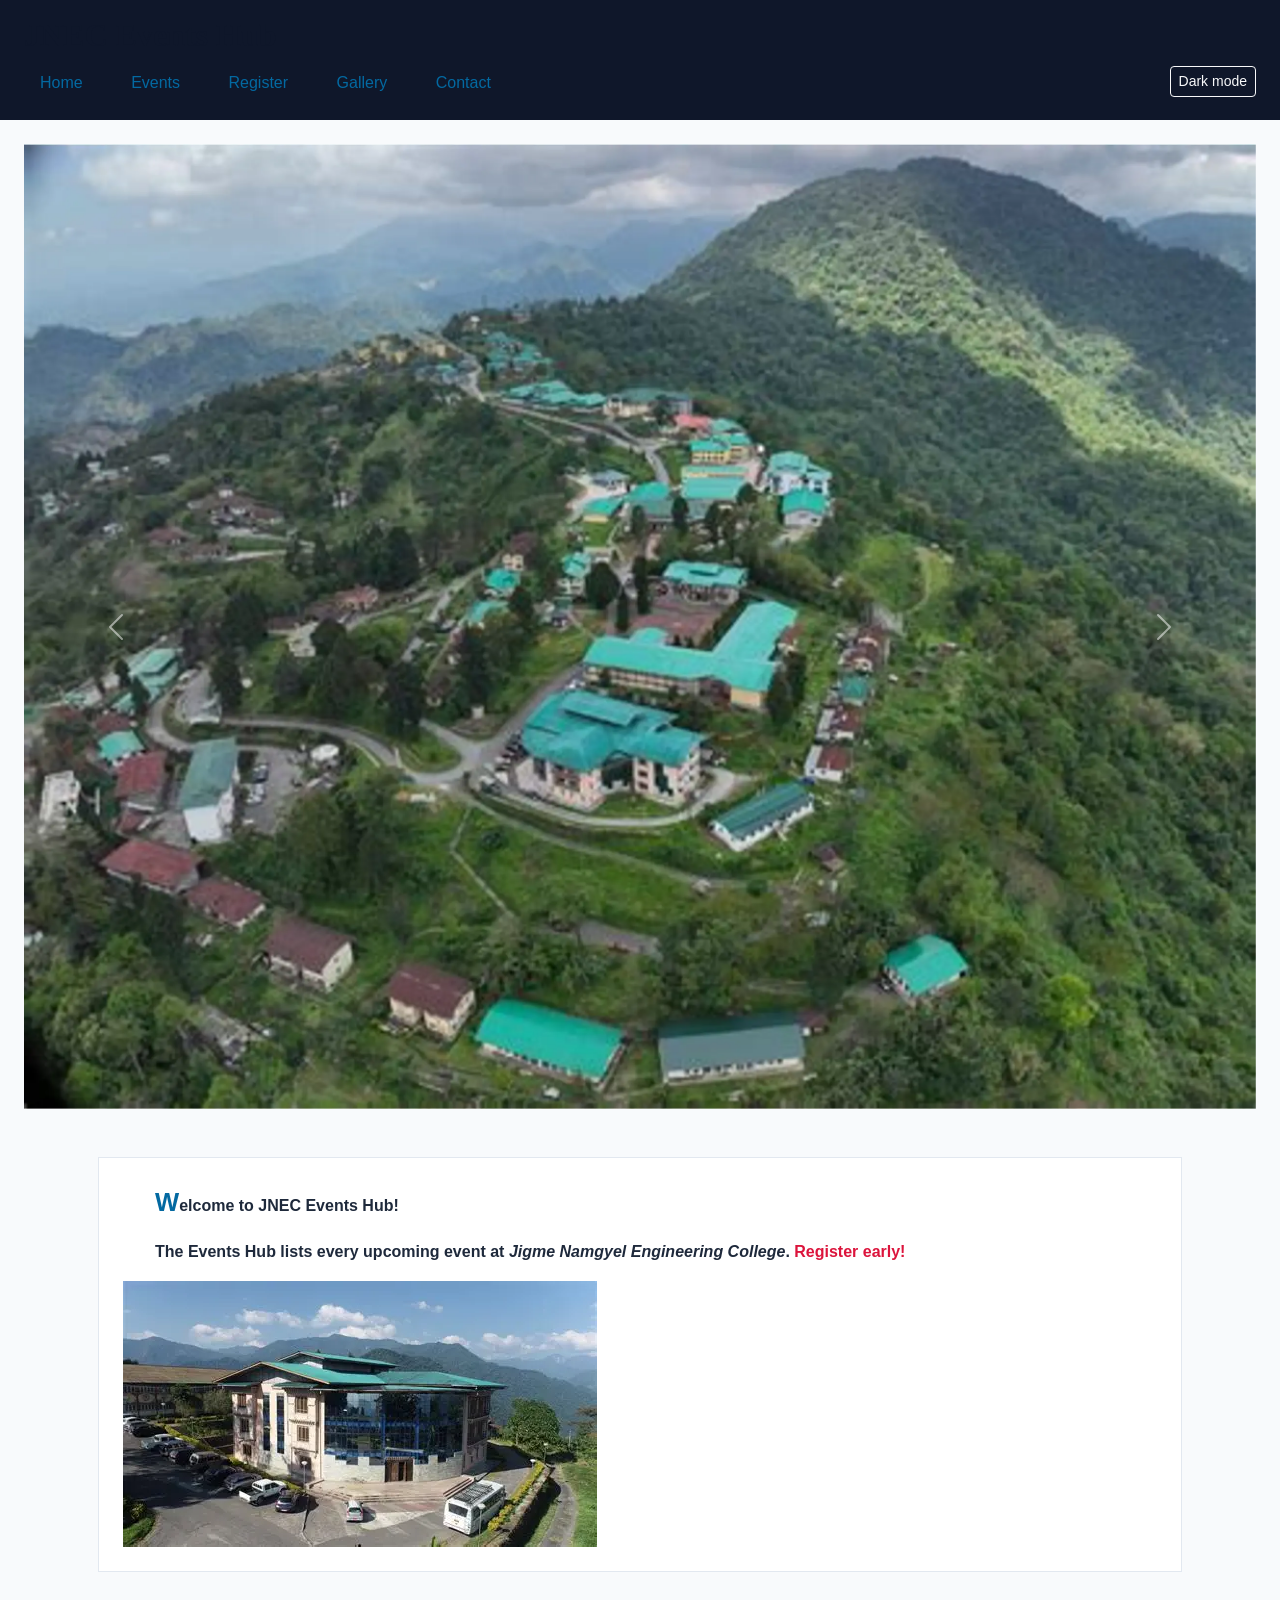
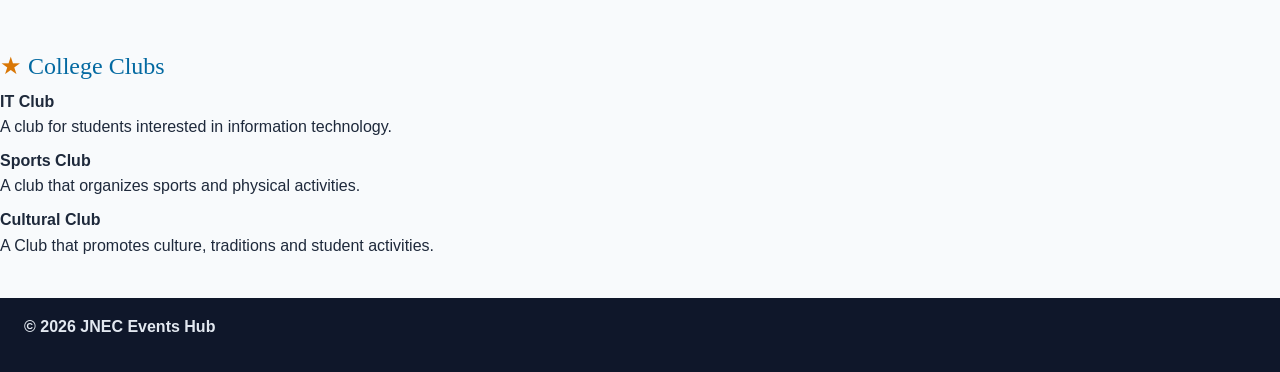
<file: index.html>
<!DOCTYPE html> 
 <html lang="en"> 
 <head> 
<meta charset="UTF-8"> 
<meta name="viewport" content="width=device-width, initial-scale=1.0"> 
<title>JNEC Events Hub — Home</title> 
<link 
href="https://cdn.jsdelivr.net/npm/bootstrap@5.3.3/dist/css/bootstrap.min.css" 
rel="stylesheet"> 
   <link rel="stylesheet" 
href="https://cdnjs.cloudflare.com/ajax/libs/font-awesome/6.5.2/css/all.min.css"> 
   <link rel="stylesheet" href="css/styles.css"> 
 </head> 
 <body> 
   <header id="top"> 
  <h1>JNEC Events Hub</h1> 
  <button type="button" id="darkToggle" class="btn btn-sm btn-outline-light">Dark mode</button>
  <nav> 
    <a href="index.html">Home</a> 
    <a href="events.html">Events</a> 
    <a href="register.html">Register</a> 
    <a href="gallery.html">Gallery</a> 
    <a href="contact.html">Contact</a> 
  </nav> 
  </header> 
 
   <main> 
  <div id="eventCarousel" class="carousel slide" data-bs-ride="carousel"> 
    <div class="carousel-inner"> 
      <div class="carousel-item active"> 
        <img src="media/football.webp" class="d-block w-100" alt="Campus event banner 
1"> 
      </div> 
      <div class="carousel-item"> 
        <img src="media/hackathon.webp" class="d-block w-100" alt="Campus event banner 
2"> 
      </div> 
    </div> 
    <button class="carousel-control-prev" type="button" 
               data-bs-target="#eventCarousel" data-bs-slide="prev"> 
      <span class="carousel-control-prev-icon" aria-hidden="true"></span> 
      <span class="visually-hidden">Previous</span> 
    </button> 
    <button class="carousel-control-next" type="button" 
               data-bs-target="#eventCarousel" data-bs-slide="next"> 
      <span class="carousel-control-next-icon" aria-hidden="true"></span> 
      <span class="visually-hidden">Next</span> 
    </button> 
  </div> 
 
  <div class="container py-4"> 
    <section id="welcome" class="intro"> 
      <p id="welcomeMsg">Welcome</p> 
      <p>The <strong>Events Hub</strong> lists every upcoming event at 
         <em>Jigme Namgyel Engineering College</em>. 
         <span class="highlight">Register early!</span></p> 
      <img src="media/jnec.webp"  alt="JNEC campus" class="img-fluid"> 
    </section> 
  </div> 
   </main>
<h2>College Clubs</h2>

<dl>
    <dt>IT Club</dt>
    <dd>A club for students interested in information technology.</dd>

    <dt>Sports Club</dt>
    <dd>A club that organizes sports and physical activities.</dd>

    <dt>Cultural Club</dt>
    <dd>A Club that promotes culture, traditions and student activities.</dd>
</dl>
<!-- page content here --> 
</main> 
<footer> 
<p>&copy; 2026 JNEC Events Hub</p> 
</footer> 
<script
src="https://cdn.jsdelivr.net/npm/bootstrap@5.3.3/dist/js/bootstrap.bundle.min.js">
</script>
<script src="js/main.js"></script>
<script src="js/validate.js"></script>  
</body> 
</html>
</file>
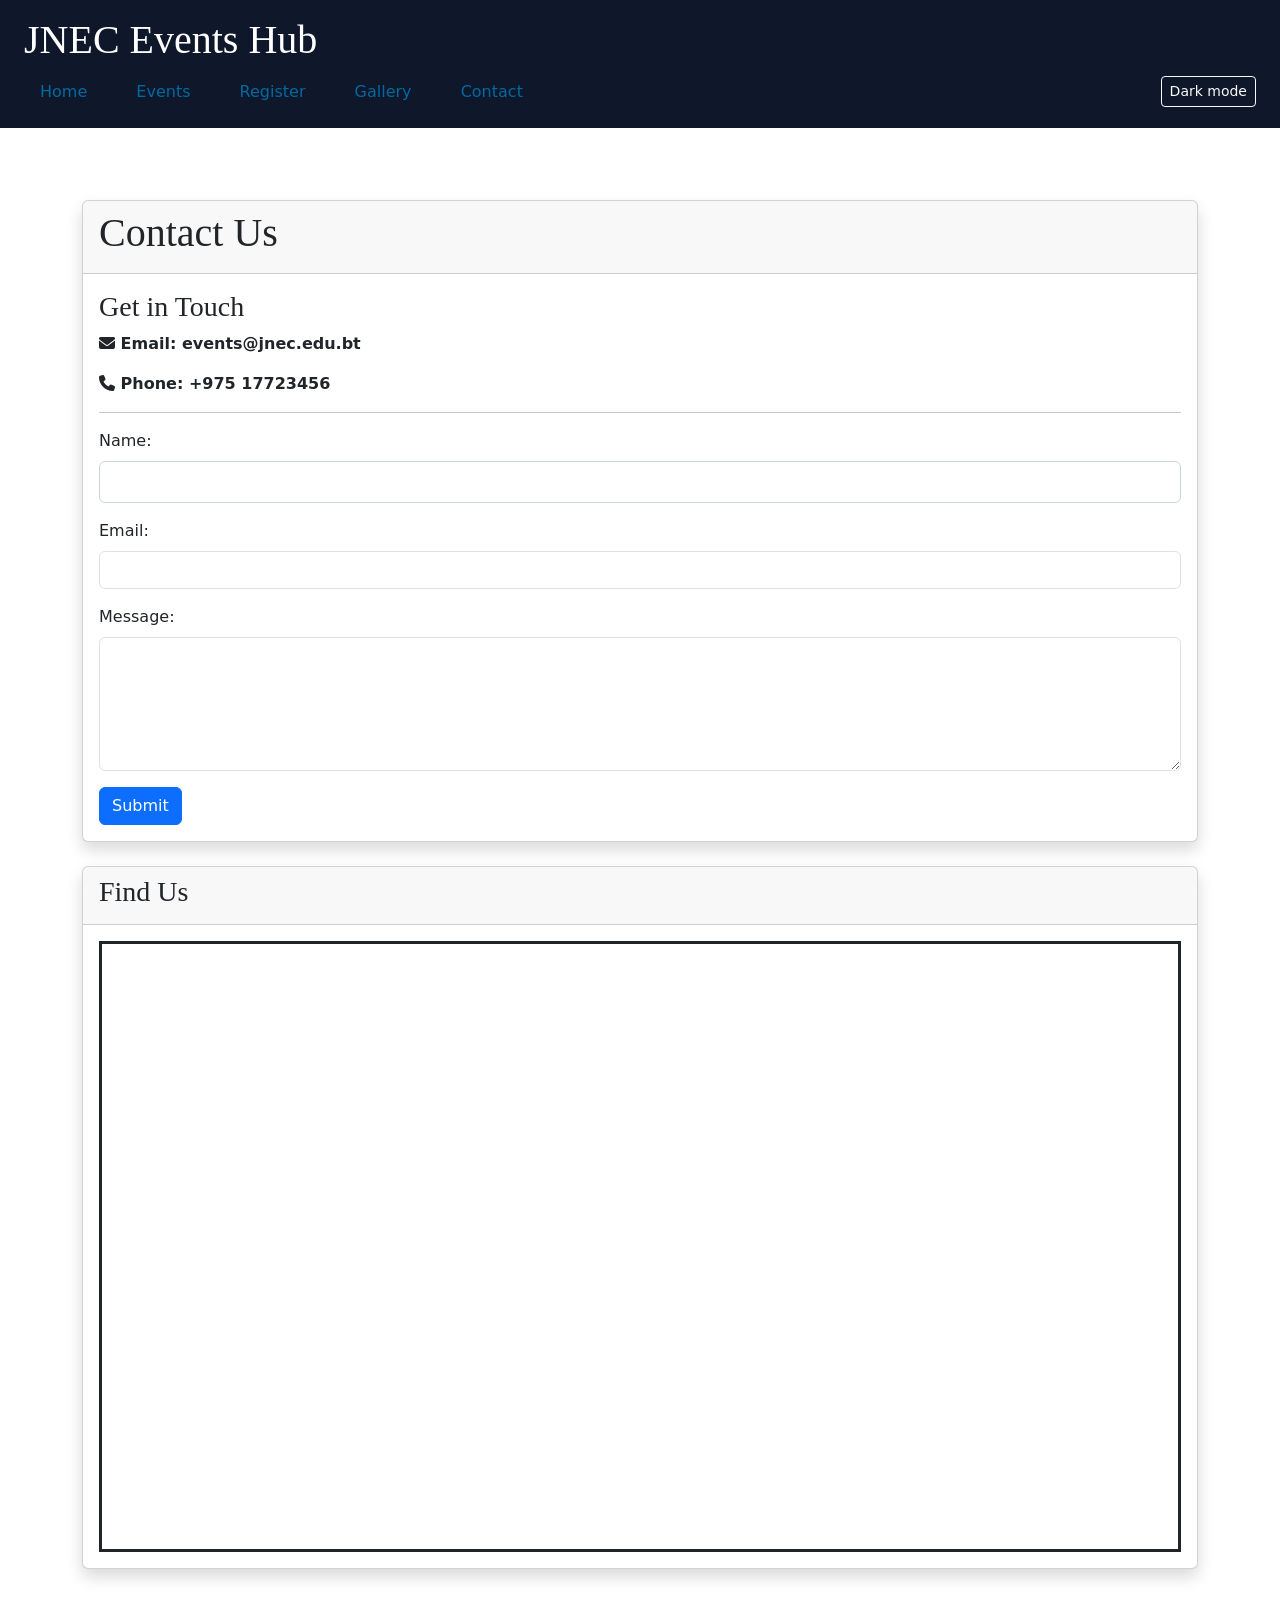
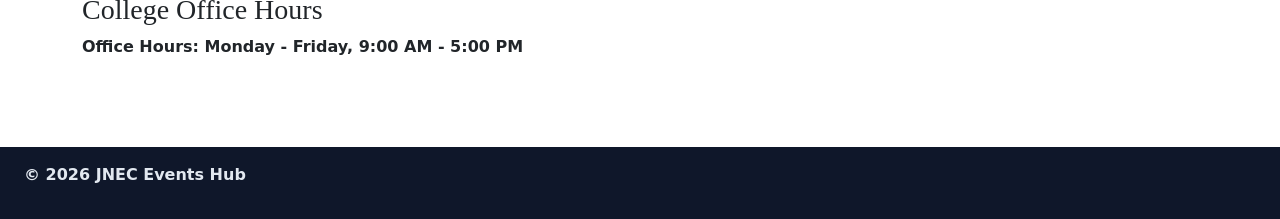
<file: contact.html>
<!DOCTYPE html> 
<html lang="en"> 
<head> 
<meta charset="UTF-8"> 
<meta name="viewport" content="width=device-width, initial-scale=1.0"> 
<title>JNEC Events Hub — Home</title> 
<link rel="stylesheet" href="css/styles.css">
</head>
<link
href="https://cdn.jsdelivr.net/npm/bootstrap@5.3.3/dist/css/bootstrap.min.css"
rel="stylesheet">

<!-- Font Awesome -->
<link rel="stylesheet"
href="https://cdnjs.cloudflare.com/ajax/libs/font-awesome/6.5.2/css/all.min.css">
<body> 
<header id="top"> 
<h1>JNEC Events Hub</h1> 
<button type="button" id="darkToggle" class="btn btn-sm btn-outline-light">Dark 
mode</button> 
<nav> 
<a href="index.html" title="Go to home page">Home</a> 
<a href="events.html">Events</a> 
<a href="register.html">Register</a> 
<a href="gallery.html">Gallery</a> 
<a href="contact.html">Contact</a> 
</nav> 
</header> 
<main class="container my-5">

    <div class="card shadow">
        <div class="card-header">
            <h1>Contact Us</h1>
        </div>

        <div class="card-body">

            <h3>Get in Touch</h3>

            <p>
                <i class="fa-solid fa-envelope"></i>
                Email: events@jnec.edu.bt
            </p>

            <p>
                <i class="fa-solid fa-phone"></i>
                Phone: +975 17723456
            </p>

            <hr>

            <form>

                <div class="mb-3">
                    <label class="form-label">Name:</label>
                    <input type="text" class="form-control">
                </div>

                <div class="mb-3">
                    <label class="form-label">Email:</label>
                    <input type="email" class="form-control">
                </div>

                <div class="mb-3">
                    <label class="form-label">Message:</label>
                    <textarea class="form-control" rows="5"></textarea>
                </div>

                <button type="submit" class="btn btn-primary">
                    Submit
                </button>

            </form>

        </div>
    </div>


    <!-- Map -->
    <div class="card shadow mt-4">
        <div class="card-header">
            <h3>Find Us</h3>
        </div>

        <div class="card-body">

            <div class="ratio ratio-16x9 border border-dark border-3">
                <iframe
                    src="https://www.google.com/maps?q=Jigme%20Namgyel%20Engineering%20College%20Bhutan&output=embed"
                    style="border:0;"
                    allowfullscreen=""
                    loading="lazy">
                </iframe>
            </div>

        </div>
    </div>


    <!-- Office Hours -->
    <div class="mt-4">
        <h3>College Office Hours</h3>
        <p>
    Office Hours: Monday - Friday, 9:00 AM - 5:00 PM
</p>
    </div>

</main>
<!-- page content here --> 
</main> 
<footer> 
<p>&copy; 2026 JNEC Events Hub</p> 
</footer> 
<script
src="https://cdn.jsdelivr.net/npm/bootstrap@5.3.3/dist/js/bootstrap.bundle.min.js">
</script>
<script src="js/main.js"></script> 
<script src="js/validate.js"></script> 
</body> 
</html>
</file>
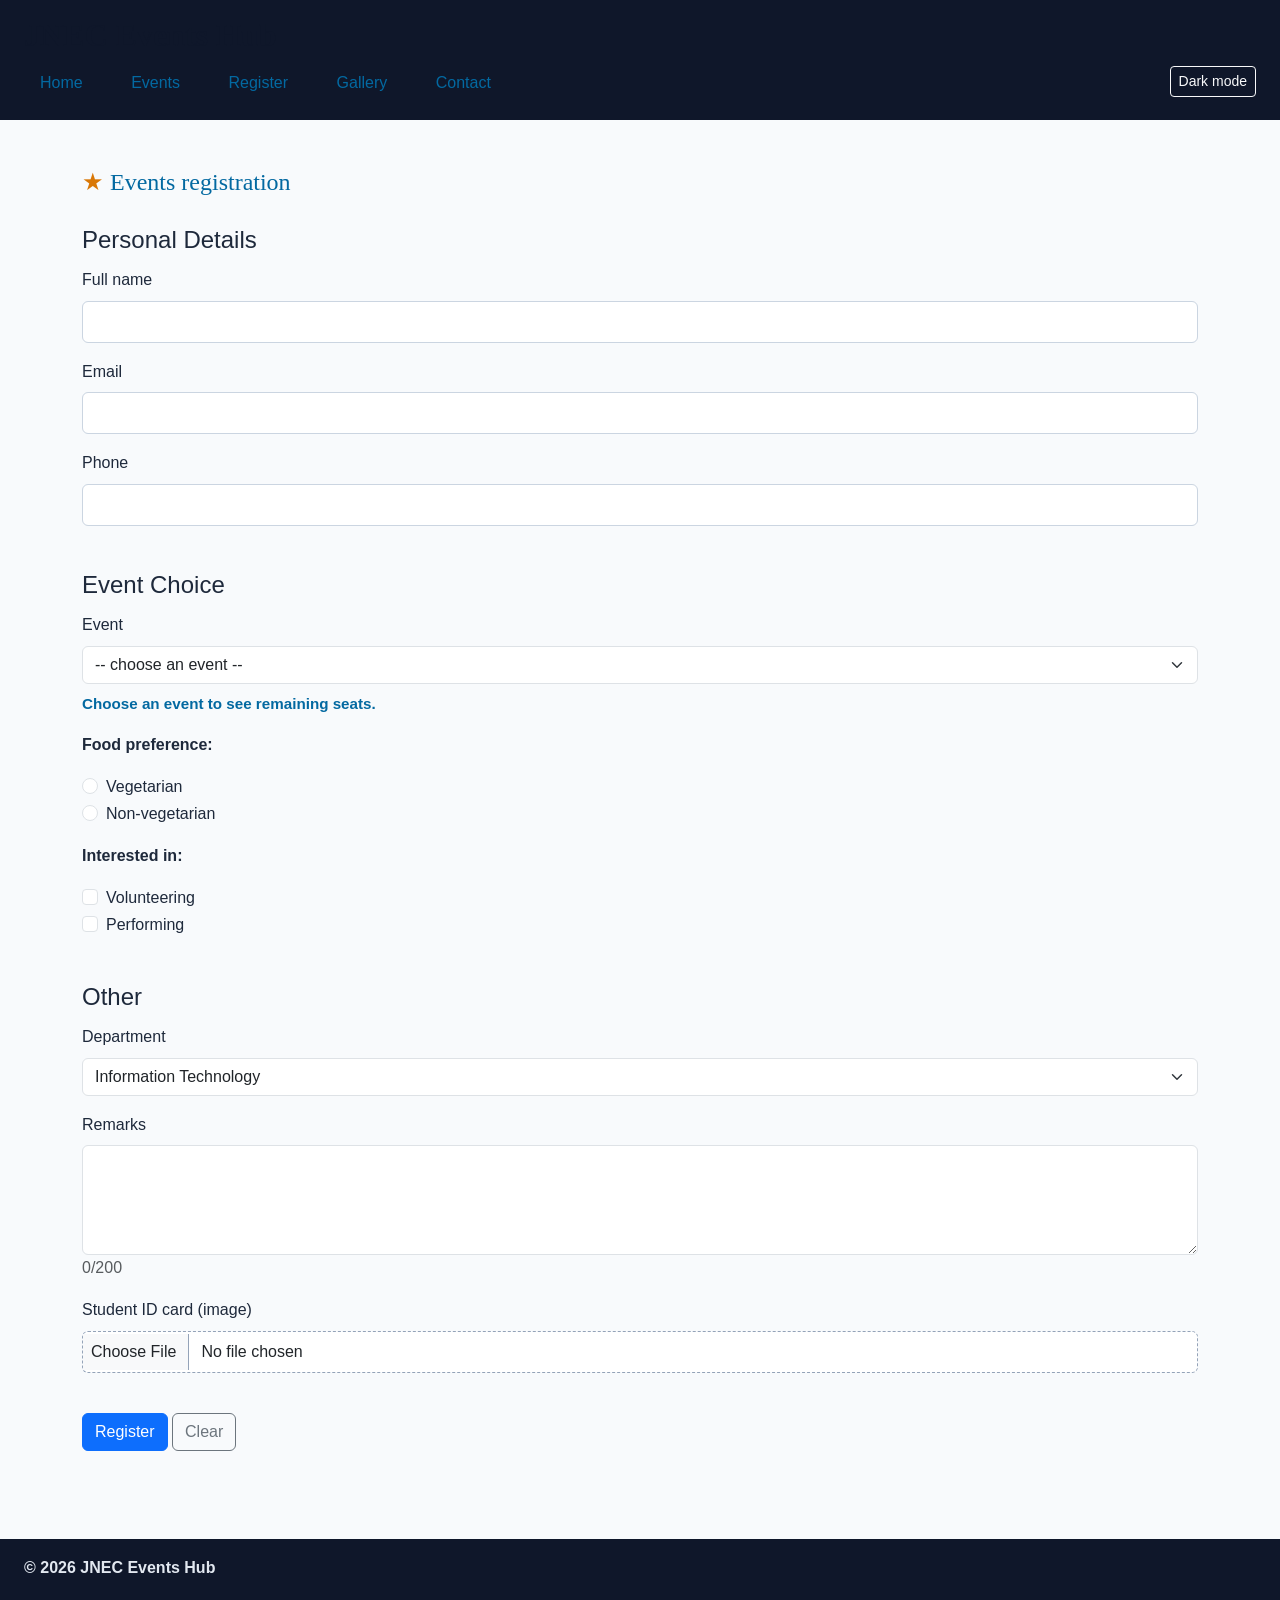
<file: register.html>
<!DOCTYPE html>
<html lang="en">
<head>
  <meta charset="UTF-8">
  <meta name="viewport" content="width=device-width, initial-scale=1.0">
  <title>JNEC Events Hub — Register</title>
  <link href="https://cdn.jsdelivr.net/npm/bootstrap@5.3.3/dist/css/bootstrap.min.css" rel="stylesheet">
  <!-- Font Awesome -->
  <link rel="stylesheet" href="https://cdnjs.cloudflare.com/ajax/libs/font-awesome/6.5.2/css/all.min.css">
  <link rel="stylesheet" href="css/styles.css">
</head>
<body>
<header id="top">
<h1>JNEC Events Hub</h1>
<button type="button" id="darkToggle" class="btn btn-sm btn-outline-light">Dark mode</button>
<nav>
<a href="index.html" title="Go to home page">Home</a>
<a href="events.html">Events</a>
<a href="register.html">Register</a>
<a href="gallery.html">Gallery</a>
<a href="contact.html">Contact</a>
</nav>
</header>

<main>
<div class="container py-4">
    <h2 class="mb-4">Events registration</h2>
    <form action="#" method="post" enctype="multipart/form-data" id="regForm">
      <fieldset class="mb-4">
        <legend>Personal Details</legend>
        <div class="mb-3">
          <label for="fullname" class="form-label">Full name</label>
          <input type="text" class="form-control" id="fullname" name="fullname">
          <span id="err-fullname" class="error"></span>
        </div>
        <div class="mb-3">
          <label for="email" class="form-label">Email</label>
          <input type="text" class="form-control" id="email" name="email">
          <span id="err-email" class="error"></span>
        </div>
        <div class="mb-3">
          <label for="phone" class="form-label">Phone</label>
          <input type="text" class="form-control" id="phone" name="phone">
          <span id="err-phone" class="error"></span>
        </div>
      </fieldset>

      <fieldset class="mb-4">
        <legend>Event Choice</legend>
        <div class="mb-3">
          <label for="event_id" class="form-label">Event</label>
          <select class="form-select" id="event_id" name="event_id">
            <option value="">-- choose an event --</option>
            <option value="1">Tech Week Hackathon</option>
            <option value="2">Losar Festival Night</option>
            <option value="3">Inter-College Football</option>
            <option value="4">Robotics Workshop</option>
          </select>
          <span id="err-event_id" class="error"></span>
          <p id="seatsHint" class="seats-hint mt-2">Choose an event to see remaining seats.</p>
        </div>
        <p>Food preference:</p>
        <div class="form-check">
          <input class="form-check-input" type="radio" id="veg" name="food" value="veg">
          <label class="form-check-label" for="veg">Vegetarian</label>
        </div>
        <div class="form-check mb-3">
          <input class="form-check-input" type="radio" id="nonveg" name="food" value="nonveg">
          <label class="form-check-label" for="nonveg">Non-vegetarian</label>
        </div>
        <span id="err-food" class="error"></span>
        <p>Interested in:</p>
        <div class="form-check">
          <input class="form-check-input" type="checkbox" id="volunteer" name="interests" value="volunteer">
          <label class="form-check-label" for="volunteer">Volunteering</label>
        </div>
        <div class="form-check mb-3">
          <input class="form-check-input" type="checkbox" id="perform" name="interests" value="perform">
          <label class="form-check-label" for="perform">Performing</label>
        </div>
        <span id="err-interests" class="error"></span>
      </fieldset>

      <fieldset class="mb-4">
           <legend>Other</legend>
        <div class="mb-3">
          <label for="department" class="form-label">Department</label>
          <select class="form-select" id="department" name="department">
            <option value="it">Information Technology</option>
            <option value="civil">Civil</option>
            <option value="electrical">Electrical</option>
          </select>
        </div>
        <div class="mb-3">
          <label for="remarks" class="form-label">Remarks</label>
          <textarea class="form-control" id="remarks" name="remarks" rows="4" maxlength="200"></textarea>
          <span id="charCount" class="text-muted">0/200</span>
        </div>
        <div class="mb-3">
          <label for="id_card" class="form-label">Student ID card (image)</label>
          <input class="form-control" type="file" id="id_card" name="id_card">
        </div>
      </fieldset>

      <button type="submit" class="btn btn-primary">Register</button>
      <button type="reset" class="btn btn-outline-secondary">Clear</button>
    </form>
  </div>
<!-- page content here -->
</main>
<footer>
<p>&copy; <span id="year"></span> JNEC Events Hub</p>
</footer>
<script src="https://cdn.jsdelivr.net/npm/bootstrap@5.3.3/dist/js/bootstrap.bundle.min.js"></script>
<script src="js/main.js"></script>
<script src="js/validate.js"></script>
</body>
</html>
</file>
<file: css/styles.css>
/* FILE: css/styles.css — Practical III (CSS & Bootstrap) */ 
 
 body { 
   font-family: "Segoe UI", Arial, sans-serif; 
   margin: 0; 
   color: rgb(30, 41, 59); 
   background: #f8fafc; 
   font-size: 16px; 
   line-height: 1.6; 
 } 
 
 header { 
   background: #0f172a; 
   color: white; 
   padding: 16px 24px; 
 } 
 
 nav a { 
   color: #7dd3fc; 
   margin-right: 12px; 
   text-decoration: none; 
   display: inline-block; 
   padding: 8px 16px; 
 } 
 
 footer { 
   background: #0f172a; 
   color: #e2e8f0; 
   padding: 16px 24px; 
   margin-top: 40px; 
 } 
 
 main { 
   padding: 24px; 
 } 
 
 /* simple selectors */ 
 h1 { color: #0f172a; font-weight: 700; font-size: 2rem; } 
 h2 { color: #0369a1; font-size: 1.5rem; text-align: left; } 
 .intro { background: #f8fafc; } 
 #welcome { padding: 24px; } 
 p.intro { font-size: 1.05rem; } 
 h1, h2, h3 { font-family: Georgia, serif; } 
 
 /* combinators */ 
 nav a { text-decoration: none; } 
 main > section { margin-bottom: 24px; } 
 h2 + p { font-style: italic; } 
 h2 ~ p { color: #334155; } 
 
 /* pseudo-classes */ 
 nav a:hover { color: #38bdf8; } 
 input:focus { outline: 2px solid #0369a1; } 
 input:checked + label { font-weight: 700; } 
 tr:nth-child(even) { background: #f1f5f9; } 
 
 a:link { color: #0369a1; } 
 a:visited { color: #7c3aed; } 
 a:hover { color: #0ea5e9; } 
 a:active { color: #b91c1c; } 
 
 /* original pseudo-class (Activity 5) */ 
 button:hover { 
   opacity: 0.9; 
 } 
 
 /* pseudo-elements */ 
 p::first-line { font-weight: bold; } 
 .intro::first-letter { 
   font-size: 1.6em; 
   color: #0369a1; 
 } 
 h2::before { content: "★ "; color: #d97706; } 
 li::marker { color: #059669; } 
 ::selection { color: #7f1d1d; background: #fde68a; } 
 
 /* attribute selectors */ 
 a[target="_blank"] { color: #d97706; } 
 input[type="file"] { border: 1px dashed #94a3b8; padding: 8px; } 
 input[type="text"] { border: 1px solid #cbd5e1; padding: 8px; } 
 
 /* original attribute selector (Activity 5) */ 
 input[type="checkbox"] { 
   accent-color: #0369a1; 
 } 
 
 .highlight { color: crimson; } 
 .intro p { 
   text-indent: 2em; 
   text-align: justify; 
 } 
 .sold-out { 
   text-decoration: line-through; 
   text-decoration-color: #ef4444; 
   text-decoration-style: solid; 
 } 
 .hero-title { 
   letter-spacing: 0.04em; 
   word-spacing: 0.1em; 
 } 
 em { font-style: italic; } 
 header { background-color: #0f172a; } 
 
 .intro { 
   margin: 24px 16px 32px 16px; 
   padding: 20px; 
   border: 1px solid #e2e8f0; 
   background: white; 
 } 
 section { 
   margin-bottom: 28px; 
   padding-left: 8px; 
 } 
 
 .admin-only { display: none; } 
 .badge { display: inline; } 
 .event-card { display: block; } 
 
 .error { color: #b91c1c; font-size: 0.9rem; display: block; margin-top: 0.25rem; } 
 
 .sold-out-card { opacity: 0.85; } 
 .sold-out-card .card-title { text-decoration: line-through; } 
 
 #darkToggle { 
   float: right; 
   margin-top: 4px; 
 } 
 
 body.dark { 
   background: #0f172a; 
   color: #e2e8f0; 
 } 
 body.dark header, 
 body.dark footer { 
   background: #020617; 
 } 
 body.dark .card, 
 body.dark .intro { 
   background: #1e293b; 
   color: #e2e8f0; 
   border-color: #334155; 
 } 
 body.dark h1, 
 body.dark h2 { 
   color: #7dd3fc; 
 } 
 
 .seats-hint { 
   font-size: 0.95rem; 
   color: #0369a1; 
 } 
 
img { max-width: 100%; height: auto; } 
@media (max-width: 600px) { 
nav a { 
display: block; 
margin: 4px 0; 
} 
body { font-size: 15px; } 
}
</file>
